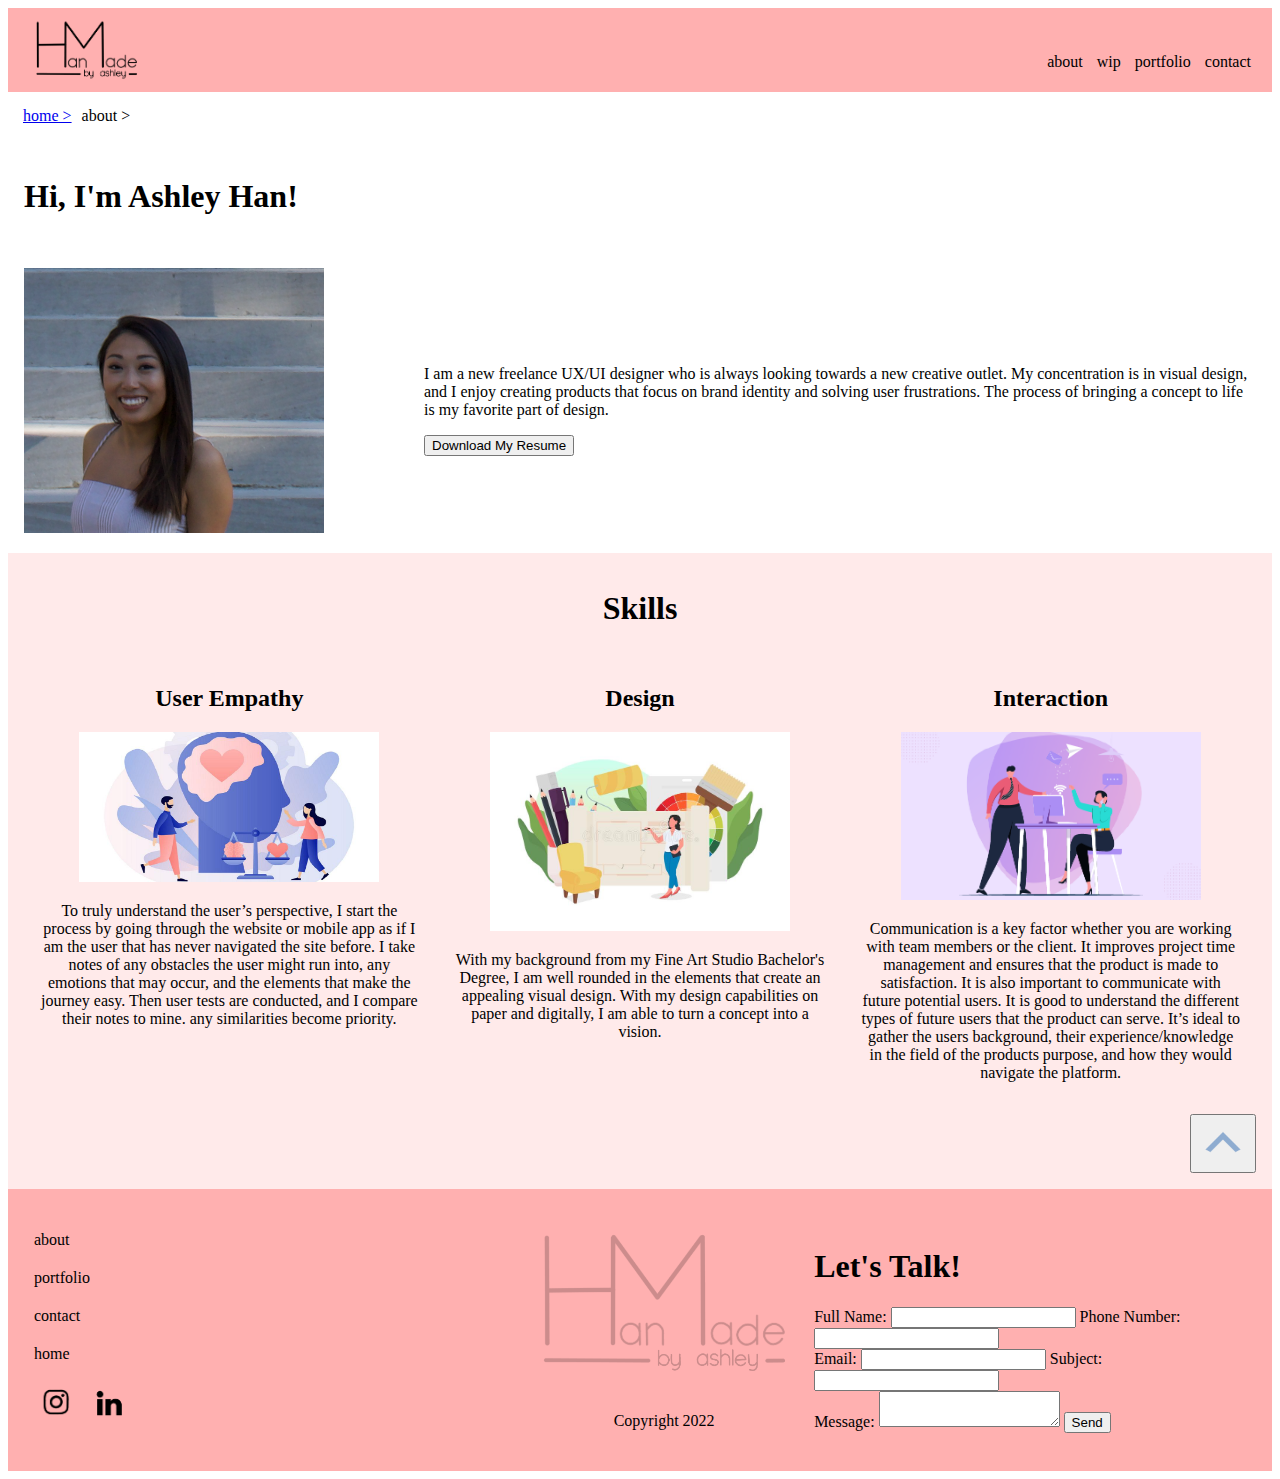
<file: index.html>
<!DOCTYPE html>
<html>
    <head>
        <title>HanmadebyAshley</title>
        <link href="css/style.css" type="text/css" rel="stylesheet">
    </head>

    <body>
        <header>
            <img src="images/logo.PNG" width="125">
            <ul>
                <li>about</li>
                <li>wip</li>
                <li>portfolio</li>
                <li>contact</li>
            </ul>
        </header>

        <section class="breadcrumbs">
            <a href="https://ashan0510.github.io/UX_UI_HW_18/">home ></a>
            <a> about ></a>
        </section>

        <section class="heroImg">
            <div class="Hi">
                <h1>Hi, I'm Ashley Han!</h1>
            </div>
            
            <div class="heroImgContent">
                <div class="headshot">
                    <img src="images/b.headshot.png" width="300">
                </div>
    
                <div class="intro">
                    <p>I am a new freelance UX/UI designer who is always looking towards a new creative outlet. My concentration is in visual design, and I enjoy creating products that focus on brand identity and solving user frustrations. The process of bringing a concept to life is my favorite part of design.</p>
                    <button>Download My Resume</button>
                </div>
            </div>
        </section>

        <section class="skills">
            <div>
                <h1>Skills</h1>
            </div>
            <div class="skillsGrid">
                <div class="UserEmpathy">
                    <h2>User Empathy</h2>
                    <img src="images/empathy.jpg" width="300">
                    <p>To truly understand the user’s perspective, I start the process by going through the website or mobile app as if I am the user that has never navigated the site before. I take notes of any obstacles the user might run into, any emotions that may occur, and the elements that make the journey easy. Then user tests are conducted, and I compare their notes to mine. any similarities become priority.</p>
                </div>
                <div class="Design">
                    <h2>Design</h2>
                    <img src="images/design.jpg" width="300">
                    <p>With my background from my Fine Art Studio Bachelor's Degree, I am well rounded in the elements that create an appealing visual design. With my design capabilities on paper and digitally, I am able to turn a concept into a vision.</p>
                </div>
                <div class="Interaction">
                    <h2>Interaction</h2>
                    <img src="images/communication.png" width="300">
                    <p>Communication is a key factor whether you are working with team members or the client. It improves project time management and ensures that the product is made to satisfaction. It is also important to communicate with future potential users. It is good to understand the different types of future users that the product can serve. It’s ideal to gather the users background, their experience/knowledge in the field of the products purpose, and how they would navigate the platform.</p>
                </div>
            </div>
            <div class="skillButton">
                <button><img src="images/up arrow.png" width="50px" height="50px"></button>
            </div>
        </section>

       

        <footer>
            <div class="footerlinks">
                <ul>
                    <li>about</li>
                    <li>portfolio</li>
                    <li>contact</li>
                    <li>home</li>
                    <li class="socialIcons"><a href="https://www.instagram.com/ashleyyhann/"><img src="images/instagram.png" width="50";></a>
                    <a href="https://www.linkedin.com/in/ashley-han051/"><img src="images/linkedin.png" width="50";></a></li>
                </ul>
            </div>

            <div class="footerlogo">
                <img src="images/logo.PNG" width="300";>
                <p>Copyright 2022</p>
            </div>

            <div class="logoForm">
                <div class="footerform">
                    <h1>Let's Talk!</h1>
                    <form method="post" action="hanmadebyashley@gmail.com">
                        Full Name:
                        <input type="text" name="name">
                        Phone Number:
                        <input type="text" name="phone number">
                        <br>
                        Email:
                        <input type="text" name="email">
                        Subject:
                        <input type="text" name="subject">
                        <br>
                        Message:
                        <textarea name="message"></textarea>
                        <input type="submit" value="Send">
                    </form>
                </div>
            </div>
        </footer>
    </body>
</html>
</file>
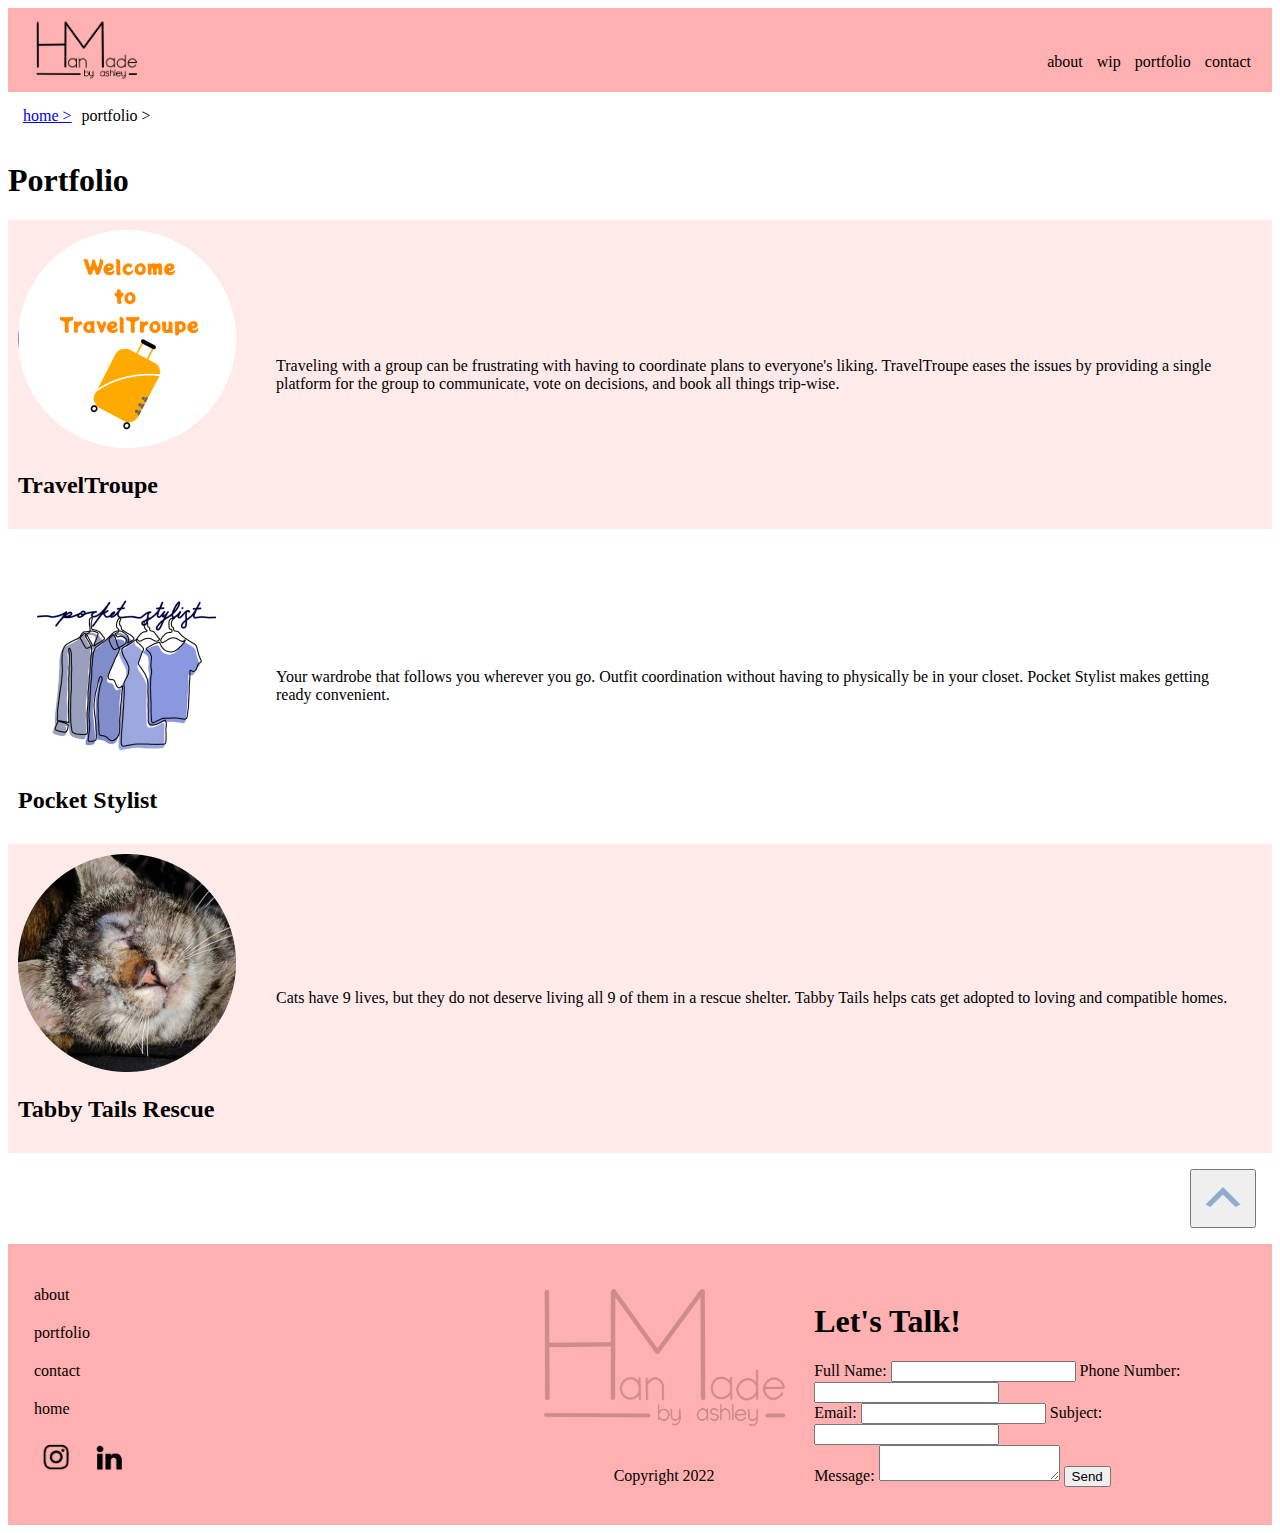
<file: portfolio.html>
<!DOCTYPE html>
<html>
    <head>
        <title>HanmadebyAshley Portfolio</title>
        <link href="css/style.css" type="text/css" rel="stylesheet">
    </head>

    <body>
        <header>
            <img src="images/logo.PNG" width="125">
            <ul>
                <li>about</li>
                <li>wip</li>
                <li>portfolio</li>
                <li>contact</li>
            </ul>
        </header>

        <section class="breadcrumbs">
            <a href="https://ashan0510.github.io/UX_UI_HW_18/">home ></a>
            <a> portfolio ></a>
        </section>

        <div class="HeaderPortfolio">
            <h1>Portfolio</h1>
        </div>
       
        <section class="Portfolio">

            <div class="PortfolioTT">
                <div class="TravelImgTitle">
                    <img src="images/Wireframes/TT.png">
                    <h2>TravelTroupe</h2>
                </div>
                <div class="TravelDescription">
                    <p>Traveling with a group can be frustrating with having to coordinate plans to everyone's liking. TravelTroupe eases the issues by providing a single platform for the group to communicate, vote on decisions, and book all things trip-wise.</p>
                </div>
            </div>

            <div class="PortfolioPS">
                <div class="PSImgTitle">
                    <img src="images/Wireframes/PS.png">
                    <h2>Pocket Stylist</h2>
                </div>
                <div class="PSDescription">
                    <p>Your wardrobe that follows you wherever you go. Outfit coordination without having to physically be in your closet. Pocket Stylist makes getting ready convenient.</p>
                </div>
            </div>

            <div class="PortfolioTabby">
                <div class="TabbyImgTitle">
                    <img src="images/Wireframes/Tabby.png">
                    <h2>Tabby Tails Rescue</h2>
                </div>
                <div class="TabbyDescription">
                    <p>Cats have 9 lives, but they do not deserve living all 9 of them in a rescue shelter. Tabby Tails helps cats get adopted to loving and compatible homes.</p>
                </div>
            </div>
    
        </section>

        <div class="PortfolioButton">
            <button><img src="images/up arrow.png" width="50px" height="50px"></button>
        </div>

        <footer>
            <div class="footerlinks">
                <ul>
                    <li>about</li>
                    <li>portfolio</li>
                    <li>contact</li>
                    <li>home</li>
                    <li class="socialIcons"><a href="https://www.instagram.com/ashleyyhann/"><img src="images/instagram.png" width="50";></a>
                    <a href="https://www.linkedin.com/in/ashley-han051/"><img src="images/linkedin.png" width="50";></a></li>
                </ul>
            </div>

            <div class="footerlogo">
                <img src="images/logo.PNG" width="300";>
                <p>Copyright 2022</p>
            </div>

            <div class="logoForm">
                <div class="footerform">
                    <h1>Let's Talk!</h1>
                    <form method="post" action="hanmadebyashley@gmail.com">
                        Full Name:
                        <input type="text" name="name">
                        Phone Number:
                        <input type="text" name="phone number">
                        <br>
                        Email:
                        <input type="text" name="email">
                        Subject:
                        <input type="text" name="subject">
                        <br>
                        Message:
                        <textarea name="message"></textarea>
                        <input type="submit" value="Send">
                    </form>
                </div>
            </div>
        </footer>

    </body>
</html>
</file>
<file: css/style.css>
footer {
    background-color: #ffb0b0;
    color: black;
    display: flex;
    justify-content: space-between;
    align-items: center;
    padding: 16px;
}

ul {
    display: block;
    list-style-type: disc;
    margin-block-start: 1em;
    margin-block-end: 1em;
    margin-inline-start: 0px;
    margin-inline-end: 0px;
    padding-inline-start: 0px;
    background-color: #ffb0b0;
    list-style: none;
}

header {
    display: flex;
    background-color: #ffb0b0;
    padding: 5px 16px;
    align-items: flex-end;
    justify-content: space-between;
}


header ul {
    float: right;
    color: black;
}

header li {
    display: inline-block;
    padding: 0px 5px;
}

.breadcrumbs {
    display: flex;
    padding: 10px;
    color: black;
}

.breadcrumbs a {
    padding: 5px;
}

.headshot {
    float: left;
    padding-right: 50px;
}

.intro {
    padding: 0px 0px 0px 50px;
}

.skills {
    background-color: #ffeaea;
    display: flex;
    flex-direction: column;
    align-items: center;
    padding: 16px;
}

.skillsGrid {
    display: grid;
    grid-template-columns: 1fr 1fr 1fr;
    justify-content: center;
}

.heroImgContent {
    display: flex;
    align-items: center;
    padding: 16px;
}

.Hi {
    padding: 16px;
}

.Design {
    text-align: center;
    padding: 16px; 
}


.UserEmpathy {
    text-align: center;
    padding: 16px;
}

.Interaction {
    text-align: center;
    padding: 16px;
}

.skillButton {
    align-self: flex-end;
}

.socialIcons {
    display: flex;
}

.footerlinks ul li{
    padding: 10px;
}

.footerlogo {
    align-items: flex-end;
    text-align: center;
}

.footerlogo img {
    opacity: 0.2;
}

.logoForm {
   display: flex;
}

.footerlinks {
    width: 50%;
}

.PortfolioTT {
    display: flex;
    background-color: #ffeaea;
    align-items: center;
}

.PortfolioPS {
    display: flex;
    align-items: center;
}

.PortfolioTabby {
    display: flex;
    background-color: #ffeaea;
    align-items: center;
}

.TravelImgTitle {
    padding: 10px;
}

.PSImgTitle {
    padding: 10px;
}

.TabbyImgTitle {
    padding: 10px;
}

.TravelDescription {
    padding: 30px;
}

.PSDescription {
    padding: 30px;
}

.TabbyDescription {
    padding: 30px;
}

.PortfolioButton {
    padding: 16px;
    text-align: right;
}



@media only screen and (max-width: 600px) {
    .Portfolio {
        display: grid;
        grid-template-rows: 1fr 1fr 1fr;
    }


}
</file>
